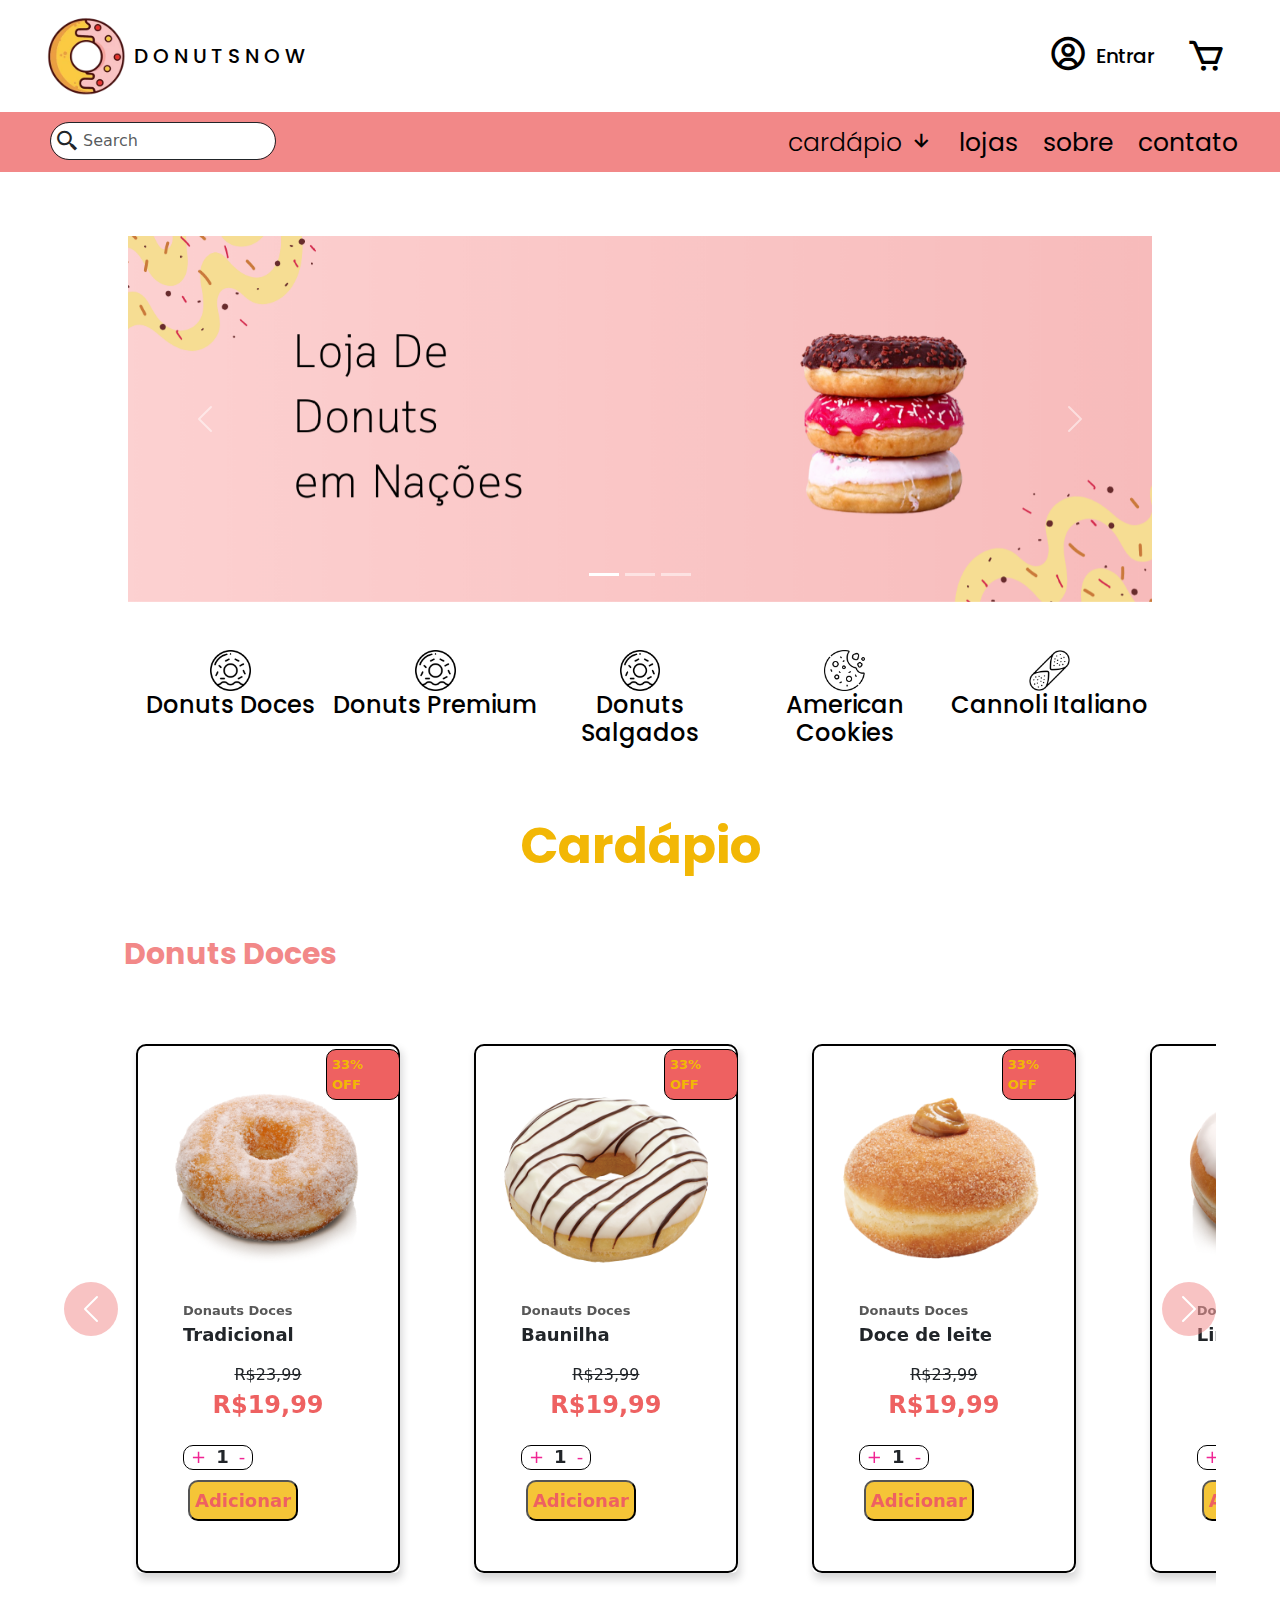
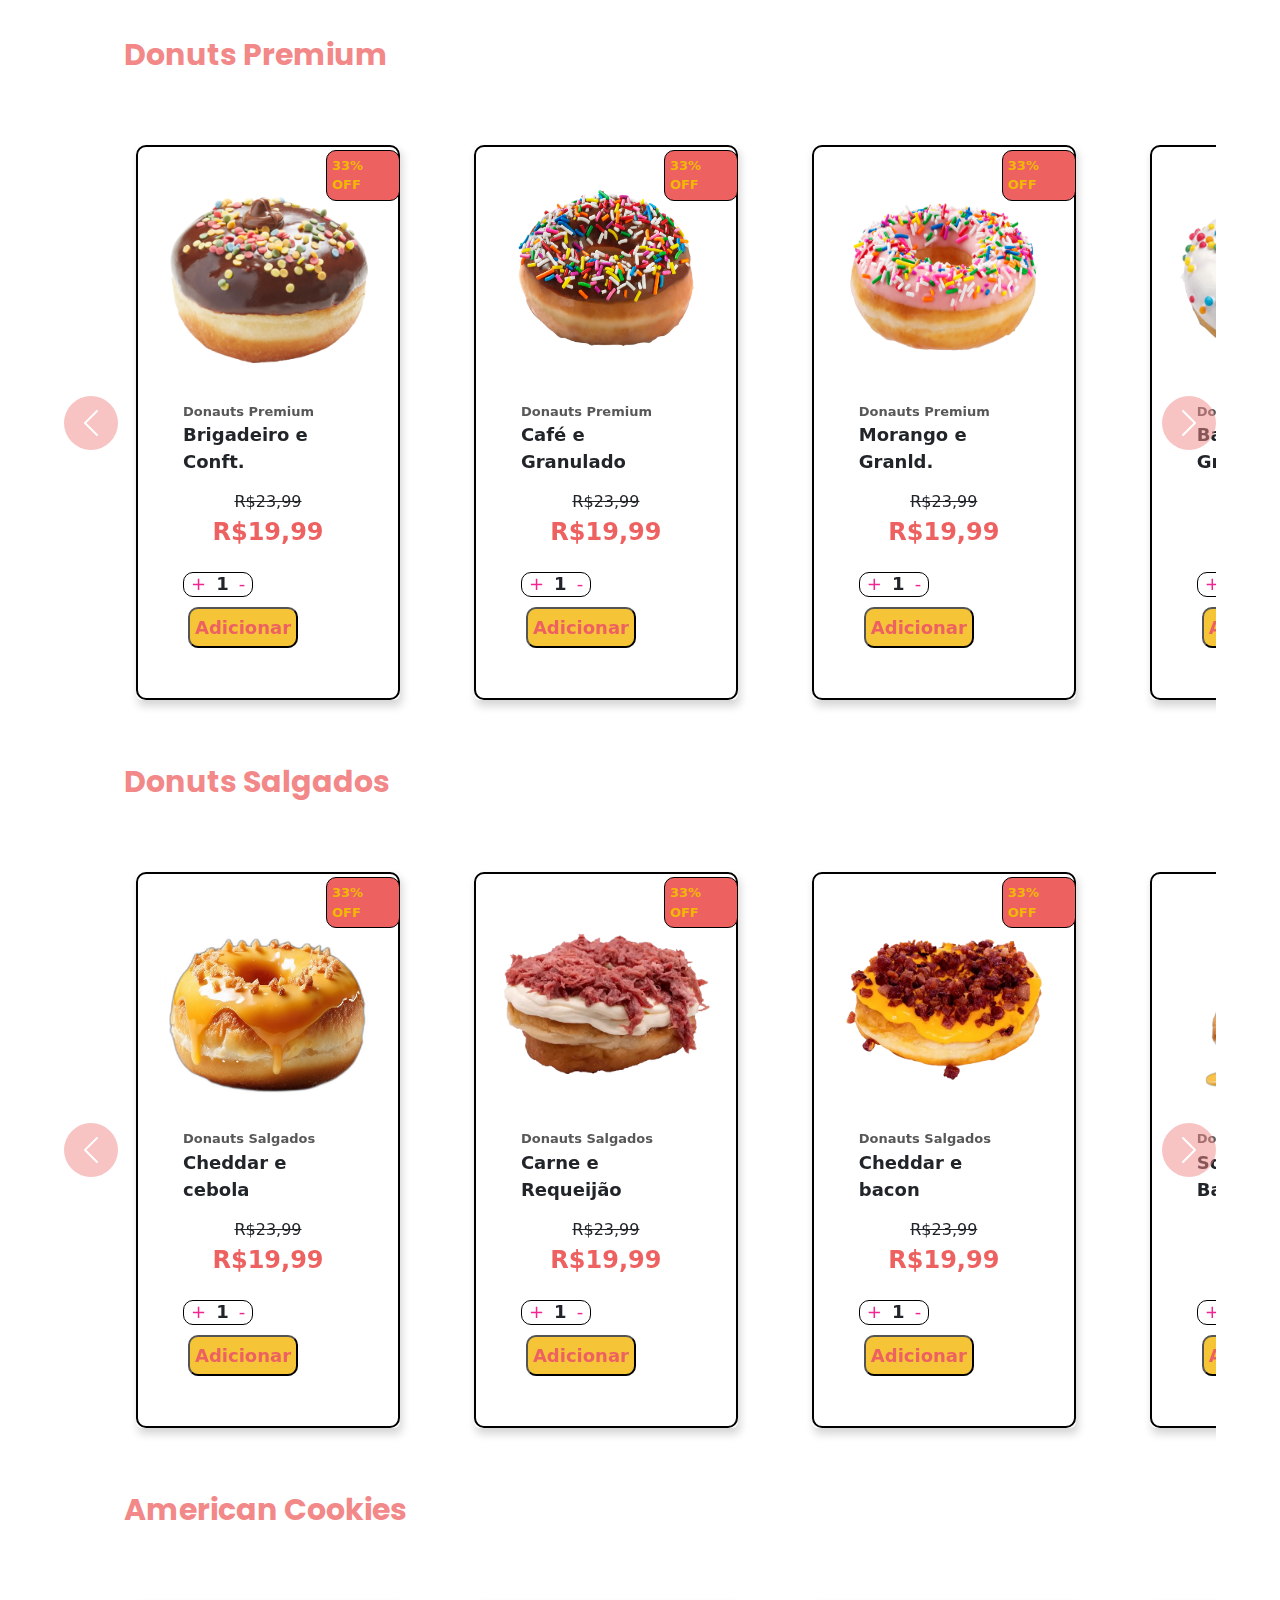
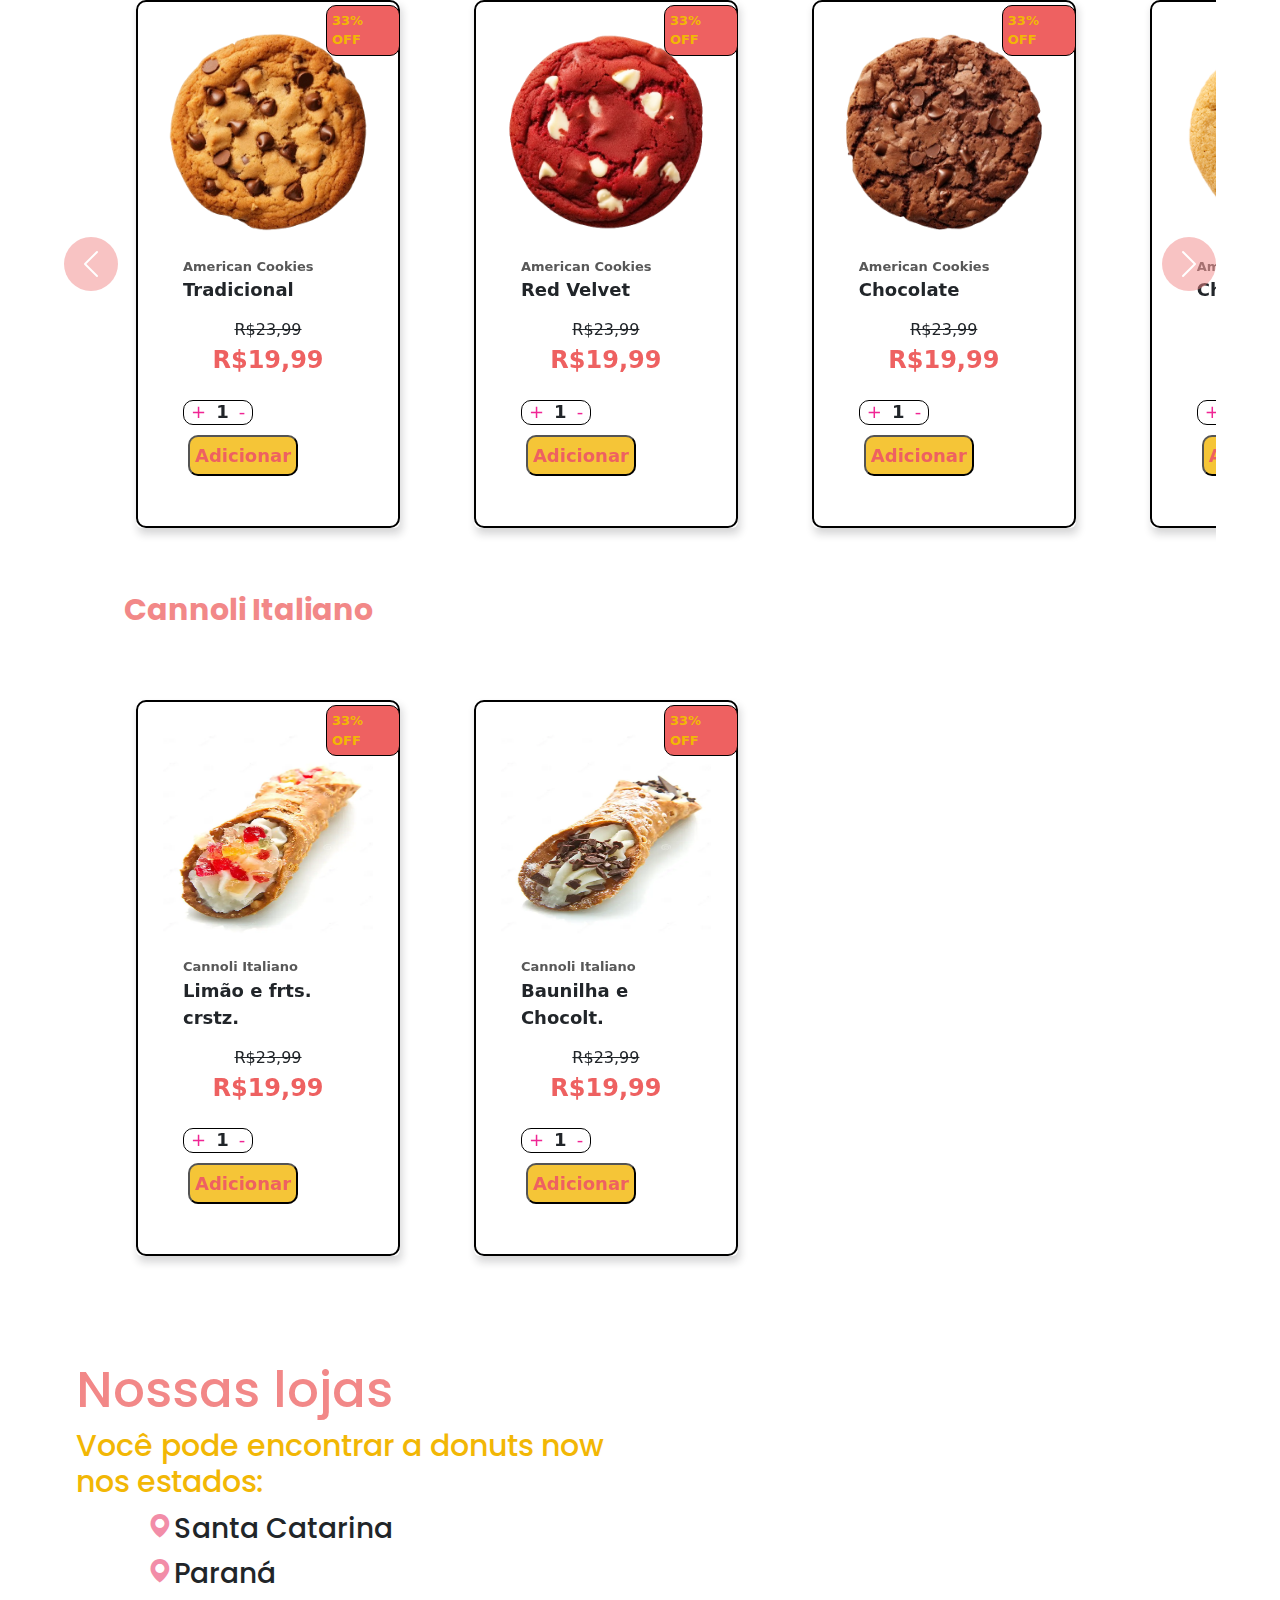
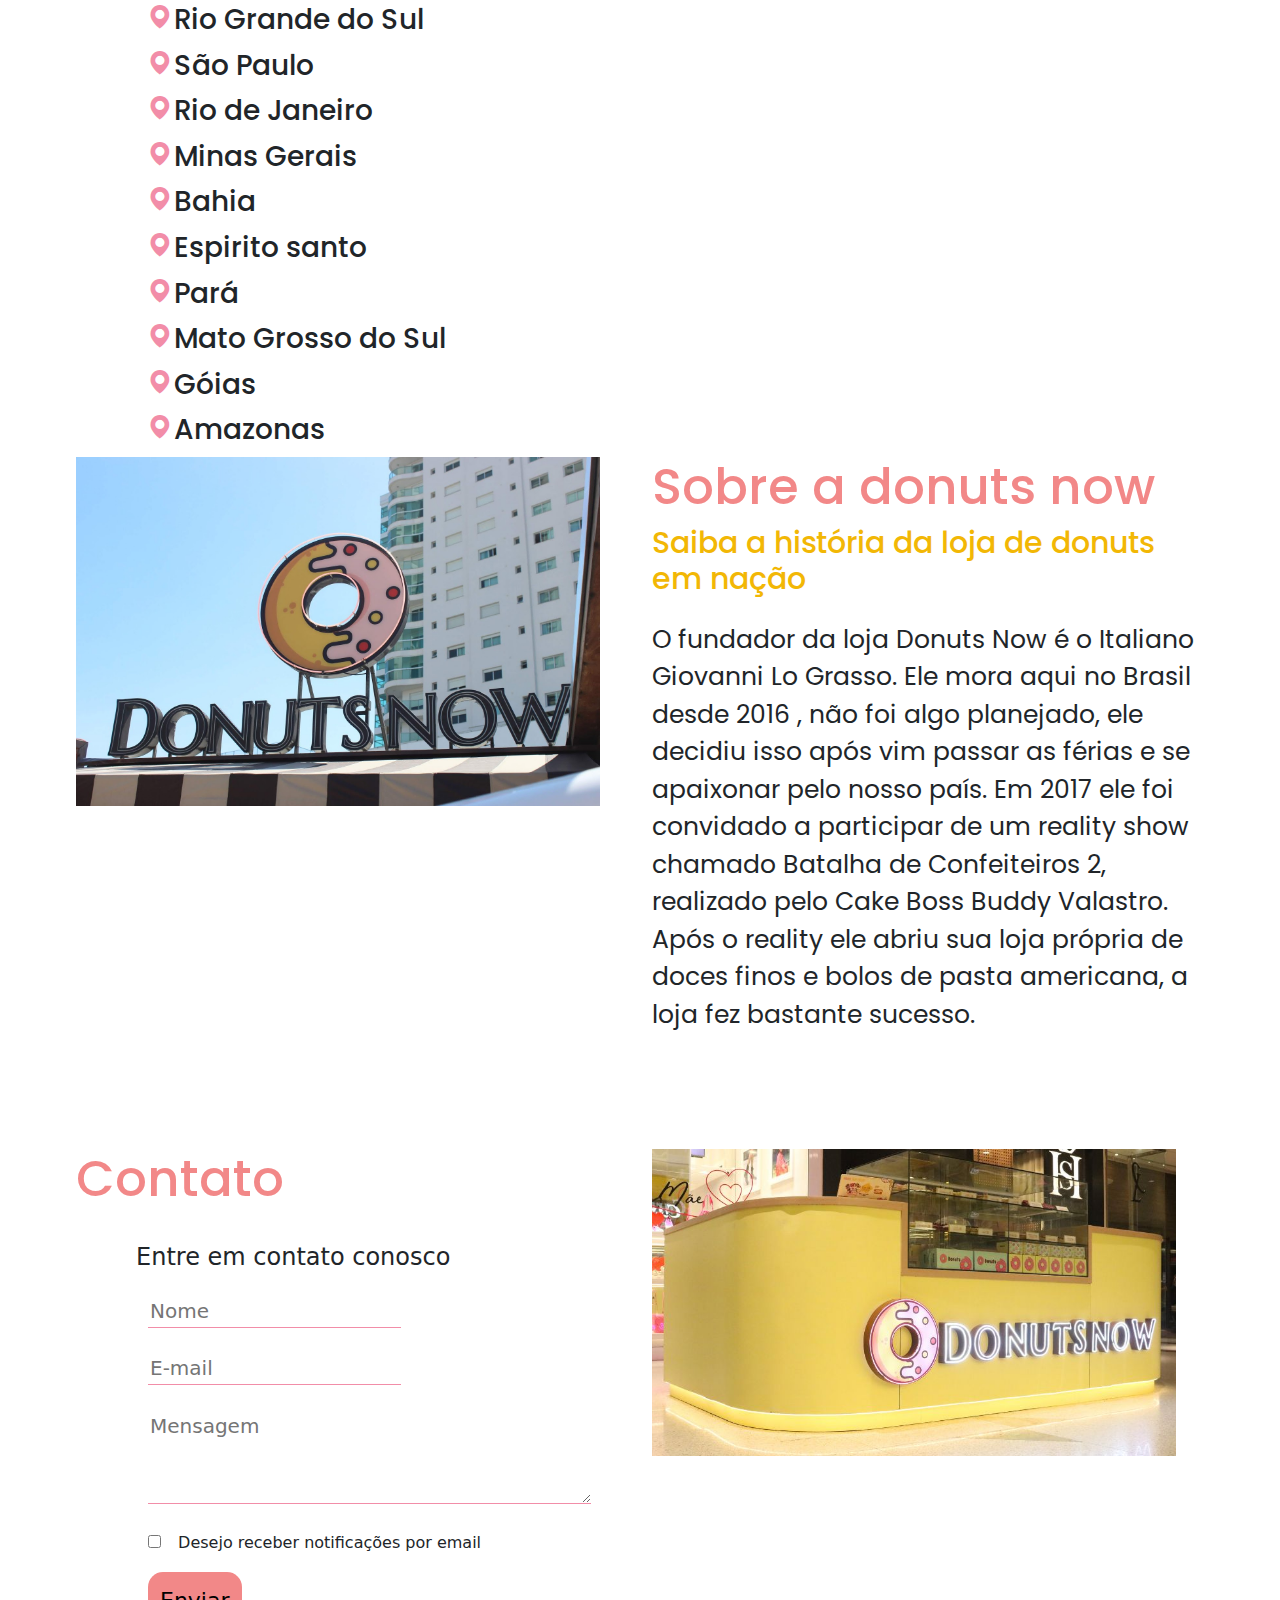
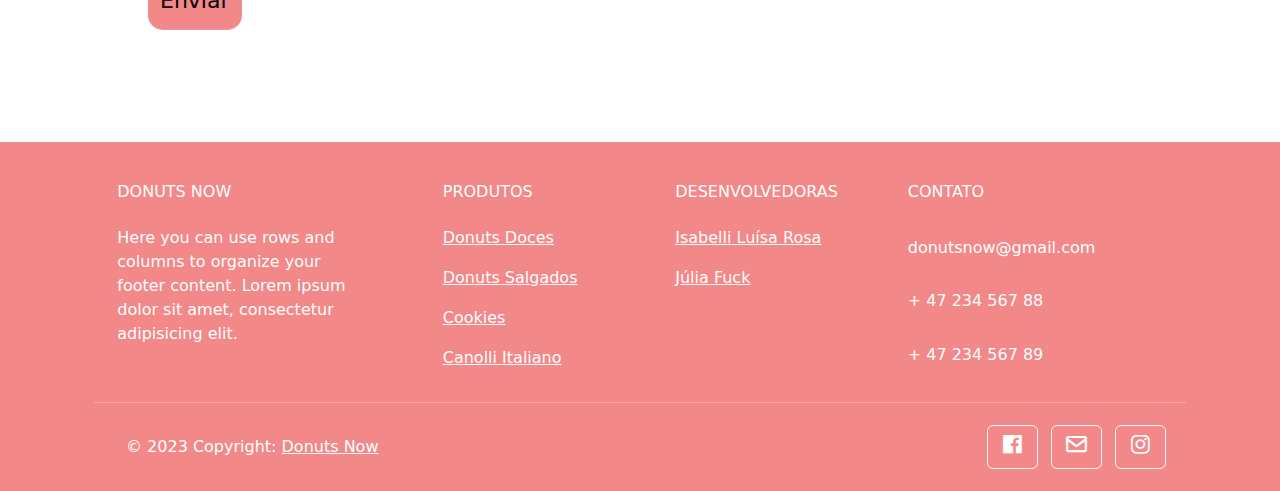
<file: index.html>
<!DOCTYPE html>
<html lang="pt-br">

<head>
  <meta charset="UTF-8">
  <meta name="viewport" content="width=device-width, initial-scale=1.0">
  <title>Donuts now</title>

  <!-- Latest compiled and minified CSS -->
  <link href="https://cdn.jsdelivr.net/npm/bootstrap@5.3.2/dist/css/bootstrap.min.css" rel="stylesheet">
  <link href="https://cdn.jsdelivr.net/npm/bootstrap@5.0.2/dist/css/bootstrap.min.css" rel="stylesheet"
    integrity="sha384-EVSTQN3/azprG1Anm3QDgpJLIm9Nao0Yz1ztcQTwFspd3yD65VohhpuuCOmLASjC" crossorigin="anonymous">

  <!-- Box Icons-->
  <link rel="stylesheet" href="https://unpkg.com/boxicons@latest/css/boxicons.min.css">

  <link rel="shortcut icon" href="imagens/logo.webp" type="image/x-icon">

  <link rel="stylesheet" href="style/style.css">

</head>

<body>
  <header>
    <section class="topoSite">
      <div class="logo p-3">
        <a href="index.html"><img src="imagens/logo.webp" alt="Logo do site que é um donut"></a>
        <h1 class="p-2"> <a href="index.html">D O N U T S N O W</a></h1>
      </div>
      <div>
        <div class="contato"> <a href="#"><i class='bx bx-user-circle'></i></a>
          <h3 class="fs-5 m-2"> <a href="#">Entrar</a></h3>
          <a href="#"><i class='bx bx-cart m-4'></i></a>
        </div>
      </div>
    </section>
    <!-- Começo da navegação-->
    <nav>
      <div class="buscar">
        <form class="d-flex">
          <i class='bx bx-search-alt-2 search-item'></i> <input class="form-control me-2" type="search"
            placeholder="Search" aria-label="Search">
        </form>
      </div>
      <div>
        <ul class="menu">
          <li onclick="openSubMenu()" id="listTopics"><span id="spanCardapio">cardápio <i
                class='bx bx-down-arrow-alt'></i></span>
            <ul id="ullistTopics">
              <li><a href="#donutsDoces">donuts doces</a></li>
              <li><a href="#donutsPremium">donuts premium</a></li>
              <li><a href="#donutSalgado">donuts salgados</a></li>
              <li><a href="#americanCookies">american cookies</a></li>
              <li><a href="#canolliItaliano">canolli italiano</a></li>
            </ul>
          </li>
          <li><a href="#lojas">lojas</a></li>
          <li><a href="#sobre">sobre</a></li>
          <li><a href="#contato">contato</a></li>
        </ul>
      </div>
      <i class='bx bx-menu' onclick="openMenu()" id="menuH"></i>
    </nav>
    <!-- Fim da navegação-->
  </header>
  <main>
    <!-- carrosel inicial começo-->
    <section id="contentCarousel">
      <div id="demo" class="carousel slide" data-bs-ride="carousel">

        <div class="carousel-indicators">
          <button type="button" data-bs-target="#demo" data-bs-slide-to="0" class="active"></button>
          <button type="button" data-bs-target="#demo" data-bs-slide-to="1"></button>
          <button type="button" data-bs-target="#demo" data-bs-slide-to="2"></button>
        </div>

        <div class="carousel-inner" data-casa="0">
          <div class="carousel-item active">
            <img src="imagens/propaganda3.png" alt="Los Angeles" class="d-block w-100">
          </div>
          <div class="carousel-item">
            <img src="imagens/propaganda2.png" alt="Chicago" class="d-block w-100">
          </div>
          <div class="carousel-item">
            <img src="imagens/propaganda1.png" alt="New York" class="d-block w-100">
          </div>
        </div>

        <button class="carousel-control-prev" type="button" data-bs-target="#demo" data-bs-slide="prev">
          <span class="carousel-control-prev-icon"></span>
        </button>
        <button class="carousel-control-next" type="button" data-bs-target="#demo" data-bs-slide="next">
          <span class="carousel-control-next-icon"></span>
        </button>
      </div>
      <!-- carrosel inicial fim-->
    </section>
    <!-- Outra forma de ir para o cardapio começo-->
    <section class="text-center mt-5 itens">
      <div class="linha">
        <div>
          <a href="#donutsDoces"><img src="imagens/donut.png" alt=""></a>
          <h3 class="d-block fs-4"><a href="#donutsDoces">Donuts Doces</a></h3>
        </div>
        <div>
          <a href="#donutsPremium"><img src="imagens/donut.png" alt=""></a>
          <h3 class="d-block fs-4"><a href="#donutsPremium">Donuts Premium</a></h3>
        </div>
        <div>
          <a href="#donutSalgado"><img src="imagens/donut.png" alt=""></a>
          <h3 class="d-block fs-4"><a href="#donutSalgado">Donuts Salgados</a></h3>
        </div>
        <div>
          <a href="#americanCookies"><img src="imagens/cookie.png" alt=""></a>
          <h3 class="d-block fs-4"><a href="#americanCookies">American Cookies</a></h3>
        </div>
        <div>
          <a href="#canolliItaliano"><img src="imagens/cannoli.png" alt=""></a>
          <h3 class="d-block fs-4"><a href="#canolliItaliano">Cannoli Italiano</a></h3>
        </div>
      </div>
    </section>
    <!-- Outra forma de ir para o cardapio fim-->

    <!--CARDAPIO -começo -->

    <section class="cardapio">
      <h1 class="titulo-cardapio">Cardápio</h1>
      <h2 class="categoria-cardapio" id="donutsDoces">Donuts Doces</h2>
      <div class="carouselExampleControls carousel">
        <div class="carousel-inner" data-casa="0">
          <div class="carousel-item active">
            <div class="card"> <span class="desconto">33% OFF</span>
              <div class="produto">
                <div class="imagem"> <img src="imagens/pngegg (1).png" > </div>
                <div class="informacoes-produtos">
                  <div class=titulo-do-produto>
                    <span class="categoria-produto">Donauts Doces</span>
                    <span>Tradicional</span>
                    <div class="precos">
                      <del class="preco-deletado">R$23,99</del>
                      <span class="preco">R$19,99</span>
                    </div>
                    <div class="adicionar-produto">
                      <div class="contador">
                        <button class="somar button adicionar">
                          +
                        </button>
                        <span class="valor adicionar">1</span>

                        <button class="subtrair button adicionar">
                          -
                        </button>
                      </div>
                      <button class="button-adicionar">
                        <span class="adicionar">Adicionar</span>
                      </button>
                    </div>
                  </div>
                </div>
              </div>
            </div>
          </div>
          <div class="carousel-item">
            <div class="card"> <span class="desconto">33% OFF</span>
              <div class="produto">
                <div class="imagem"> <img src="imagens/pngegg (2).png" > </div>
                <div class="informacoes-produtos">
                  <div class=titulo-do-produto>
                    <span class="categoria-produto">Donauts Doces</span>
                    <span>Baunilha</span>
                    <div class="precos">
                      <del class="preco-deletado">R$23,99</del>
                      <span class="preco">R$19,99</span>
                    </div>
                    <div class="adicionar-produto">
                      <div class="contador">
                        <button class="somar button adicionar">
                          +
                        </button>
                        <span class="valor adicionar">1</span>

                        <button class="subtrair button adicionar">
                          -
                        </button>
                      </div>
                      <button class="button-adicionar">
                        <span class="adicionar">Adicionar</span>
                      </button>
                    </div>
                  </div>
                </div>
              </div>
            </div>
          </div>
          <div class="carousel-item">
            <div class="card"> <span class="desconto">33% OFF</span>
              <div class="produto">
                <div class="imagem"> <img src="imagens/pngegg 11.png" > </div>
                <div class="informacoes-produtos">
                  <div class=titulo-do-produto>
                    <span class="categoria-produto">Donauts Doces</span>
                    <span>Doce de leite</span>
                    <div class="precos">
                      <del class="preco-deletado">R$23,99</del>
                      <span class="preco">R$19,99</span>
                    </div>
                    <div class="adicionar-produto">
                      <div class="contador">
                        <button class="somar button adicionar">
                          +
                        </button>
                        <span class="valor adicionar">1</span>

                        <button class="subtrair button adicionar">
                          -
                        </button>
                      </div>
                      <button class="button-adicionar">
                        <span class="adicionar">Adicionar</span>
                      </button>
                    </div>
                  </div>
                </div>
              </div>
            </div>
          </div>
          <div class="carousel-item">
            <div class="card"> <span class="desconto">33% OFF</span>
              <div class="produto">
                <div class="imagem"> <img src="imagens/pngegg 9.png" > </div>
                <div class="informacoes-produtos">
                  <div class=titulo-do-produto>
                    <span class="categoria-produto">Donauts Doces</span>
                    <span>Limão</span>
                    <div class="precos">
                      <del class="preco-deletado">R$23,99</del>
                      <span class="preco">R$19,99</span>
                    </div>
                    <div class="adicionar-produto">
                      <div class="contador">
                        <button class="somar button adicionar">
                          +
                        </button>
                        <span class="valor adicionar">1</span>

                        <button class="subtrair button adicionar">
                          -
                        </button>
                      </div>
                      <button class="button-adicionar">
                        <span class="adicionar">Adicionar</span>
                      </button>
                    </div>
                  </div>
                </div>
              </div>
            </div>
          </div>
          <div class="carousel-item">
            <div class="card"> <span class="desconto">33% OFF</span>
              <div class="produto">
                <div class="imagem"> <img src="imagens/pngegg.png" > </div>
                <div class="informacoes-produtos">
                  <div class=titulo-do-produto>
                    <span class="categoria-produto">Donauts Doces</span>
                    <span>Chocolate</span>
                    <div class="precos">
                      <del class="preco-deletado">R$23,99</del>
                      <span class="preco">R$19,99</span>
                    </div>
                    <div class="adicionar-produto">
                      <div class="contador">
                        <button class="somar button adicionar">
                          +
                        </button>
                        <span class="valor adicionar">1</span>

                        <button class="subtrair button adicionar">
                          -
                        </button>
                      </div>
                      <button class="button-adicionar">
                        <span class="adicionar">Adicionar</span>
                      </button>
                    </div>
                  </div>
                </div>
              </div>
            </div>
          </div>
        </div>
        <button class="carousel-control-prev" type="button" data-bs-target="#carouselExampleControls"
          data-bs-slide="prev">
          <span class="carousel-control-prev-icon" aria-hidden="true"></span>
          <span class="visually-hidden">Previous</span>
        </button>
        <button class="carousel-control-next" type="button" data-bs-target="#carouselExampleControls"
          data-bs-slide="next">
          <span class="carousel-control-next-icon" aria-hidden="true"></span>
          <span class="visually-hidden">Next</span>
        </button>
      </div>
      <h2 class="categoria-cardapio" id="donutsPremium">Donuts Premium</h2>
      <div class="carouselExampleControls carousel">
        <div class="carousel-inner" data-casa="0">
          <div class="carousel-item active">
            <div class="card"> <span class="desconto">33% OFF</span>
              <div class="produto">
                <div class="imagem"> <img src="imagens/pngegg 8.png" > </div>
                <div class="informacoes-produtos">
                  <div class=titulo-do-produto>
                    <span class="categoria-produto">Donauts Premium
                    </span>
                    <span>Brigadeiro e Conft.</span>
                    <div class="precos">
                      <del class="preco-deletado">R$23,99</del>
                      <span class="preco">R$19,99</span>
                    </div>
                    <div class="adicionar-produto">
                      <div class="contador">
                        <button class="somar button adicionar">
                          +
                        </button>
                        <span class="valor adicionar">1</span>

                        <button class="subtrair button adicionar">
                          -
                        </button>
                      </div>
                      <button class="button-adicionar">
                        <span class="adicionar">Adicionar</span>
                      </button>
                    </div>
                  </div>
                </div>
              </div>
            </div>
          </div>
          <div class="carousel-item">
            <div class="card"> <span class="desconto">33% OFF</span>
              <div class="produto">
                <div class="imagem"> <img src="imagens/pngegg (3).png"  height="200px"> </div>
                <div class="informacoes-produtos">
                  <div class=titulo-do-produto>
                    <span class="categoria-produto"> Donauts Premium</span>
                    <span>Café e Granulado</span>
                    <div class="precos">
                      <del class="preco-deletado">R$23,99</del>
                      <span class="preco">R$19,99</span>
                    </div>
                    <div class="adicionar-produto">
                      <div class="contador">
                        <button class="somar button adicionar">
                          +
                        </button>
                        <span class="valor adicionar">1</span>

                        <button class="subtrair button adicionar">
                          -
                        </button>
                      </div>
                      <button class="button-adicionar">
                        <span class="adicionar">Adicionar</span>
                      </button>
                    </div>
                  </div>
                </div>
              </div>
            </div>
          </div>
          <div class="carousel-item">
            <div class="card"> <span class="desconto">33% OFF</span>
              <div class="produto">
                <div class="imagem"> <img src="imagens/pngegg (4).png" > </div>
                <div class="informacoes-produtos">
                  <div class=titulo-do-produto>
                    <span class="categoria-produto">Donauts Premium</span>
                    <span>Morango e Granld.</span>
                    <div class="precos">
                      <del class="preco-deletado">R$23,99</del>
                      <span class="preco">R$19,99</span>
                    </div>
                    <div class="adicionar-produto">
                      <div class="contador">
                        <button class="somar button adicionar">
                          +
                        </button>
                        <span class="valor adicionar">1</span>

                        <button class="subtrair button adicionar">
                          -
                        </button>
                      </div>
                      <button class="button-adicionar">
                        <span class="adicionar">Adicionar</span>
                      </button>
                    </div>
                  </div>
                </div>
              </div>
            </div>
          </div>
          <div class="carousel-item">
            <div class="card"> <span class="desconto">33% OFF</span>
              <div class="produto">
                <div class="imagem"> <img src="imagens/pngegg 6.png" > </div>
                <div class="informacoes-produtos">
                  <div class=titulo-do-produto>
                    <span class="categoria-produto">Donauts Premium</span>
                    <span>Baunilha e Granld.</span>
                    <div class="precos">
                      <del class="preco-deletado">R$23,99</del>
                      <span class="preco">R$19,99</span>
                    </div>
                    <div class="adicionar-produto">
                      <div class="contador">
                        <button class="somar button adicionar">
                          +
                        </button>
                        <span class="valor adicionar">1</span>

                        <button class="subtrair button adicionar">
                          -
                        </button>
                      </div>
                      <button class="button-adicionar">
                        <span class="adicionar">Adicionar</span>
                      </button>
                    </div>
                  </div>
                </div>
              </div>
            </div>
          </div>
        </div>
        <button class="carousel-control-prev" type="button" data-bs-target="#carouselExampleControls"
          data-bs-slide="prev">
          <span class="carousel-control-prev-icon" aria-hidden="true"></span>
          <span class="visually-hidden">Previous</span>
        </button>
        <button class="carousel-control-next" type="button" data-bs-target="#carouselExampleControls"
          data-bs-slide="next">
          <span class="carousel-control-next-icon" aria-hidden="true"></span>
          <span class="visually-hidden">Next</span>
        </button>
      </div>

      <h2 class="categoria-cardapio" id="donutSalgado">Donuts Salgados</h2>
      <div class="carouselExampleControls carousel">
        <div class="carousel-inner" data-casa="0">
          <div class="carousel-item active">
            <div class="card"> <span class="desconto">33% OFF</span>
              <div class="produto">
                <div class="imagem"> <img src="imagens/cheddar-donut.png" > </div>
                <div class="informacoes-produtos">
                  <div class=titulo-do-produto>
                    <span class="categoria-produto">Donauts Salgados</span>
                    <span>Cheddar e cebola</span>
                    <div class="precos">
                      <del class="preco-deletado">R$23,99</del>
                      <span class="preco">R$19,99</span>
                    </div>
                    <div class="adicionar-produto">
                      <div class="contador">
                        <button class="somar button adicionar">
                          +
                        </button>
                        <span class="valor adicionar">1</span>

                        <button class="subtrair button adicionar">
                          -
                        </button>
                      </div>
                      <button class="button-adicionar">
                        <span class="adicionar">Adicionar</span>
                      </button>
                    </div>
                  </div>
                </div>
              </div>
            </div>
          </div>
          <div class="carousel-item">
            <div class="card"> <span class="desconto">33% OFF</span>
              <div class="produto">
                <div class="imagem"> <img src="imagens/o-traciodicionalissimo_donut_carne-seca-com-catupiry_01.png.webp"
                    > </div>
                <div class="informacoes-produtos">
                  <div class=titulo-do-produto>
                    <span class="categoria-produto">Donauts Salgados</span>
                    <span>Carne e Requeijão</span>
                    <div class="precos">
                      <del class="preco-deletado">R$23,99</del>
                      <span class="preco">R$19,99</span>
                    </div>
                    <div class="adicionar-produto">
                      <div class="contador">
                        <button class="somar button adicionar">
                          +
                        </button>
                        <span class="valor adicionar">1</span>

                        <button class="subtrair button adicionar">
                          -
                        </button>
                      </div>
                      <button class="button-adicionar">
                        <span class="adicionar">Adicionar</span>
                      </button>
                    </div>
                  </div>
                </div>
              </div>
            </div>
          </div>
          <div class="carousel-item">
            <div class="card"> <span class="desconto">33% OFF</span>
              <div class="produto">
                <div class="imagem"> <img src="imagens/o-tradicionalissimo_donut_cheddar-com-bacon_04.png.webp"
                    > </div>
                <div class="informacoes-produtos">
                  <div class=titulo-do-produto>
                    <span class="categoria-produto">Donauts Salgados</span>
                    <span>Cheddar e bacon</span>
                    <div class="precos">
                      <del class="preco-deletado">R$23,99</del>
                      <span class="preco">R$19,99</span>
                    </div>
                    <div class="adicionar-produto">
                      <div class="contador">
                        <button class="somar button adicionar">
                          +
                        </button>
                        <span class="valor adicionar">1</span>

                        <button class="subtrair button adicionar">
                          -
                        </button>
                      </div>
                      <button class="button-adicionar">
                        <span class="adicionar">Adicionar</span>
                      </button>
                    </div>
                  </div>
                </div>
              </div>
            </div>
          </div>
          <div class="carousel-item">
            <div class="card"> <span class="desconto">33% OFF</span>
              <div class="produto">
                <div class="imagem"> <img src="imagens/esse é bom.png"  height="200px"> </div>
                <div class="informacoes-produtos">
                  <div class=titulo-do-produto>
                    <span class="categoria-produto">Donauts Salgados</span>
                    <span>Sdch. Chdr. e Bacon</span>
                    <div class="precos">
                      <del class="preco-deletado">R$23,99</del>
                      <span class="preco">R$19,99</span>
                    </div>
                    <div class="adicionar-produto">
                      <div class="contador">
                        <button class="somar button adicionar">
                          +
                        </button>
                        <span class="valor adicionar">1</span>

                        <button class="subtrair button adicionar">
                          -
                        </button>
                      </div>
                      <button class="button-adicionar">
                        <span class="adicionar">Adicionar</span>
                      </button>
                    </div>
                  </div>
                </div>
              </div>
            </div>
          </div>
        </div>
        <button class="carousel-control-prev" type="button" data-bs-target="#carouselExampleControls"
          data-bs-slide="prev">
          <span class="carousel-control-prev-icon" aria-hidden="true"></span>
          <span class="visually-hidden">Previous</span>
        </button>
        <button class="carousel-control-next" type="button" data-bs-target="#carouselExampleControls"
          data-bs-slide="next">
          <span class="carousel-control-next-icon" aria-hidden="true"></span>
          <span class="visually-hidden">Next</span>
        </button>
      </div>
      <h2 class="categoria-cardapio" id="americanCookies">American Cookies</h2>
      <div class="carouselExampleControls carousel">
        <div class="carousel-inner" data-casa="0">
          <div class="carousel-item active">
            <div class="card"> <span class="desconto">33% OFF</span>
              <div class="produto">
                <div class="imagem"> <img
                    src="imagens/[base64].png"
                    > </div>
                <div class="informacoes-produtos">
                  <div class=titulo-do-produto>
                    <span class="categoria-produto">American Cookies</span>
                    <span>Tradicional</span>
                    <div class="precos">
                      <del class="preco-deletado">R$23,99</del>
                      <span class="preco">R$19,99</span>
                    </div>
                    <div class="adicionar-produto">
                      <div class="contador">
                        <button class="somar button adicionar">
                          +
                        </button>
                        <span class="valor adicionar">1</span>

                        <button class="subtrair button adicionar">
                          -
                        </button>
                      </div>
                      <button class="button-adicionar">
                        <span class="adicionar">Adicionar</span>
                      </button>
                    </div>
                  </div>
                </div>
              </div>
            </div>
          </div>
          <div class="carousel-item">
            <div class="card"> <span class="desconto">33% OFF</span>
              <div class="produto">
                <div class="imagem"> <img
                    src="imagens/[base64].png"
                     height="200px"> </div>
                <div class="informacoes-produtos">
                  <div class=titulo-do-produto>
                    <span class="categoria-produto">American Cookies</span>
                    <span>Red Velvet</span>
                    <div class="precos">
                      <del class="preco-deletado">R$23,99</del>
                      <span class="preco">R$19,99</span>
                    </div>
                    <div class="adicionar-produto">
                      <div class="contador">
                        <button class="somar button adicionar">
                          +
                        </button>
                        <span class="valor adicionar">1</span>

                        <button class="subtrair button adicionar">
                          -
                        </button>
                      </div>
                      <button class="button-adicionar">
                        <span class="adicionar">Adicionar</span>
                      </button>
                    </div>
                  </div>
                </div>
              </div>
            </div>
          </div>
          <div class="carousel-item">
            <div class="card"> <span class="desconto">33% OFF</span>
              <div class="produto">
                <div class="imagem"> <img
                    src="imagens/cHJpdmF0ZS9sci9pbWFnZXMvd2Vic2l0ZS8yMDIzLTExL3Jhd3BpeGVsb2ZmaWNlMTlfZGFya19jaG9jb2xhdGVfc29mdF9jb29r-removebg-preview.png"
                    > </div>
                <div class="informacoes-produtos">
                  <div class=titulo-do-produto>
                    <span class="categoria-produto">American Cookies</span>
                    <span>Chocolate</span>
                    <div class="precos">
                      <del class="preco-deletado">R$23,99</del>
                      <span class="preco">R$19,99</span>
                    </div>
                    <div class="adicionar-produto">
                      <div class="contador">
                        <button class="somar button adicionar">
                          +
                        </button>
                        <span class="valor adicionar">1</span>

                        <button class="subtrair button adicionar">
                          -
                        </button>
                      </div>
                      <button class="button-adicionar">
                        <span class="adicionar">Adicionar</span>
                      </button>
                    </div>
                  </div>
                </div>
              </div>
            </div>
          </div>
          <div class="carousel-item">
            <div class="card"> <span class="desconto">33% OFF</span>
              <div class="produto">
                <div class="imagem"> <img
                    src="imagens/kisspng-chocolate-chip-cookie-white-chocolate-peanut-butte-butter-5abbb55ac82093.7138731615222510988197.png"
                    > </div>
                <div class="informacoes-produtos">
                  <div class=titulo-do-produto>
                    <span class="categoria-produto">American Cookies</span>
                    <span>Choclt. Branco</span>
                    <div class="precos">
                      <del class="preco-deletado">R$23,99</del>
                      <span class="preco">R$19,99</span>
                    </div>
                    <div class="adicionar-produto">
                      <div class="contador">
                        <button class="somar button adicionar">
                          +
                        </button>
                        <span class="valor adicionar">1</span>

                        <button class="subtrair button adicionar">
                          -
                        </button>
                      </div>
                      <button class="button-adicionar">
                        <span class="adicionar">Adicionar</span>
                      </button>
                    </div>
                  </div>
                </div>
              </div>
            </div>
          </div>
        </div>
        <button class="carousel-control-prev" type="button" data-bs-target="#carouselExampleControls"
          data-bs-slide="prev">
          <span class="carousel-control-prev-icon" aria-hidden="true"></span>
          <span class="visually-hidden">Previous</span>
        </button>
        <button class="carousel-control-next" type="button" data-bs-target="#carouselExampleControls"
          data-bs-slide="next">
          <span class="carousel-control-next-icon" aria-hidden="true"></span>
          <span class="visually-hidden">Next</span>
        </button>
      </div>
      <h2 class="categoria-cardapio" id="canolliItaliano">Cannoli Italiano</h2>
      <div class="carouselExampleControls carousel">
        <div class="carousel-inner" data-casa="0">
          <div class="carousel-item active">
            <div class="card"> <span class="desconto">33% OFF</span>
              <div class="produto">
                <div class="imagem"> <img src="imagens/cannoli-siciliano-26416197.webp" > </div>
                <div class="informacoes-produtos">
                  <div class=titulo-do-produto>
                    <span class="categoria-produto">Cannoli Italiano</span>
                    <span>Limão e frts. crstz.</span>
                    <div class="precos">
                      <del class="preco-deletado">R$23,99</del>
                      <span class="preco">R$19,99</span>
                    </div>
                    <div class="adicionar-produto">
                      <div class="contador">
                        <button class="somar button adicionar">
                          +
                        </button>
                        <span class="valor adicionar">1</span>

                        <button class="subtrair button adicionar">
                          -
                        </button>
                      </div>
                      <button class="button-adicionar">
                        <span class="adicionar">Adicionar</span>
                      </button>
                    </div>
                  </div>
                </div>
              </div>
            </div>
          </div>
          <div class="carousel-item">
            <div class="card"> <span class="desconto">33% OFF</span>
              <div class="produto">
                <div class="imagem"> <img src="imagens/cannoli-siciliano-com-chocolate-26416195.webp" >
                </div>
                <div class="informacoes-produtos">
                  <div class=titulo-do-produto>
                    <span class="categoria-produto">Cannoli Italiano</span>
                    <span>Baunilha e Chocolt.</span>
                    <div class="precos">
                      <del class="preco-deletado">R$23,99</del>
                      <span class="preco">R$19,99</span>
                    </div>
                    <div class="adicionar-produto">
                      <div class="contador">
                        <button class="somar button adicionar">
                          +
                        </button>
                        <span class="valor adicionar">1</span>

                        <button class="subtrair button adicionar">
                          -
                        </button>
                      </div>
                      <button class="button-adicionar">
                        <span class="adicionar">Adicionar</span>
                      </button>
                    </div>
                  </div>
                </div>
              </div>
            </div>
          </div>
        </div>
        <button class="carousel-control-prev cannoli-button" type="button" data-bs-target="#carouselExampleControls"
          data-bs-slide="prev">
          <span class="carousel-control-prev-icon" aria-hidden="true"></span>
          <span class="visually-hidden">Previous</span>
        </button>
        <button class="carousel-control-next cannoli-button" type="button" data-bs-target="#carouselExampleControls"
          data-bs-slide="next">
          <span class="carousel-control-next-icon " aria-hidden="true"></span>
          <span class="visually-hidden">Next</span>
        </button>
      </div>
    </section>
    <!--CARDAPIO - fim -->
    <!-- SECTION LOJAS -começo -->
    <section class="row" id="lojas">
      <div class="col-sm-12 col-md-12 col-lg-6">
        <h1>Nossas lojas</h1>
        <h2>Você pode encontrar a donuts now nos estados:</h2>
        <h3> <i class='bx bxs-map'></i>Santa Catarina</h3>
        <h3> <i class='bx bxs-map'></i>Paraná</h3>
        <h3> <i class='bx bxs-map'></i>Rio Grande do Sul</h3>
        <h3> <i class='bx bxs-map'></i>São Paulo</h3>
        <h3> <i class='bx bxs-map'></i>Rio de Janeiro</h3>
        <h3> <i class='bx bxs-map'></i>Minas Gerais</h3>
        <h3> <i class='bx bxs-map'></i>Bahia</h3>
        <h3> <i class='bx bxs-map'></i>Espirito santo</h3>
        <h3> <i class='bx bxs-map'></i>Pará</h3>
        <h3> <i class='bx bxs-map'></i>Mato Grosso do Sul</h3>
        <h3> <i class='bx bxs-map'></i>Góias</h3>
        <h3> <i class='bx bxs-map'></i>Amazonas</h3>
      </div>
      <div class="col-sm-12 col-md-12 col-lg-6 map-responsive">
        <iframe src="https://www.google.com/maps/d/embed?mid=19lBaWjzkGp0Tfx-48RdSnjbYJA_O7dI&hl=pt-BR&ehbc=2E312F"
          width="640" height="480"></iframe>
      </div>
    </section>
    <!-- SECTION LOJAS - fim -->
    <!-- SECTION SOBRE -começo -->
    <section class="row" id="sobre">
      <div class="col-sm-12 col-md-12 col-lg-6"><img src="imagens/donuts-now4.jpg"
          alt="Imagem de uma das lojas donuts now"></div>
      <div class="col-sm-12 col-md-12 col-lg-6 ">
        <h1>Sobre a donuts now</h1>
        <h2>Saiba a história da loja de donuts em nação</h2>
        <p class="mt-4">O fundador da loja Donuts Now é o Italiano Giovanni Lo Grasso. Ele mora aqui no Brasil desde 2016 , não foi algo planejado, ele decidiu isso após vim passar as férias e se apaixonar pelo nosso país. Em 2017 ele foi convidado a participar de um reality show chamado Batalha de Confeiteiros 2, realizado pelo Cake Boss Buddy Valastro. Após o reality ele abriu sua loja própria de doces finos e bolos de pasta americana, a loja fez bastante sucesso. </p>
      </div>
    </section>
    <!-- SECTION SOBRE - fim-->
    <!-- SECTION CONTATO -começo -->
    <section class="row" id="contato">
      <div class="col-sm-12 col-md-12 col-lg-6">
        <h1>Contato</h1>
        <!-- <h2></h2> -->
        <form method="get" action="#">
          <fieldset>
          <legend>Entre em contato conosco</legend>
          <div>
            <input type="text" name="nome" placeholder="Nome">
          </div>
          <div>
            <input type="email" name="email" placeholder="E-mail">
          </div>
          <div>
            <textarea id="msg" name="msg" rows="3" placeholder="Mensagem"></textarea>
          </div>
          <div><label><input type="checkbox" name="notificacao"> Desejo receber notificações por email</label></div>
          <div>
            <input type="submit" value="Enviar" id="enviar">
          </div>
        </fieldset>
        </form>
      </div>
      <div class="col-sm-12 col-md-6 ">
        <img src="imagens/lojaContato.jpg" alt="">
      </div>
    </section>
    <!-- SECTION CONTATO - fim -->
    <!-- FOOTER - COMEÇO -->
    <footer class="text-center text-lg-start text-white">
      <div class="container p-4 pb-0">
        <section>

          <div class="row">

            <div class="col-md-3 col-lg-3 col-xl-3 mx-auto mt-3">
              <h6 class="text-uppercase mb-4 font-weight-bold">
                Donuts Now
              </h6>
              <p>
                Here you can use rows and columns to organize your footer
                content. Lorem ipsum dolor sit amet, consectetur adipisicing
                elit.
              </p>
            </div>


            <hr class="w-100 clearfix d-md-none" />


            <div class="col-md-2 col-lg-2 col-xl-2 mx-auto mt-3">
              <h6 class="text-uppercase mb-4 font-weight-bold">Produtos</h6>
              <p>
                <a class="text-white">Donuts Doces</a>
              </p>
              <p>
                <a class="text-white">Donuts Salgados</a>
              </p>
              <p>
                <a class="text-white">Cookies</a>
              </p>
              <p>
                <a class="text-white">Canolli Italiano</a>
              </p>
            </div>


            <hr class="w-100 clearfix d-md-none" />


            <div class="col-md-3 col-lg-2 col-xl-2 mx-auto mt-3">
              <h6 class="text-uppercase mb-4 font-weight-bold">
                Desenvolvedoras
              </h6>
              <p>
                <a class="text-white">Isabelli Luísa Rosa</a>
              </p>
              <p>
                <a class="text-white">Júlia Fuck</a>
              </p>
            </div>


            <hr class="w-100 clearfix d-md-none" />


            <div class="col-md-4 col-lg-3 col-xl-3 mx-auto mt-3">
              <h6 class="text-uppercase mb-4 font-weight-bold">Contato</h6>
              <p><i class="fas fa-envelope mr-3"></i> donutsnow@gmail.com</p>
              <p><i class="fas fa-phone mr-3"></i> + 47 234 567 88</p>
              <p><i class="fas fa-print mr-3"></i> + 47 234 567 89</p>
            </div>

          </div>

        </section>


        <hr class="my-3">


        <section class="p-3 pt-0">
          <div class="row d-flex align-items-center">

            <div class="col-md-7 col-lg-8 text-center text-md-start">

              <div class="p-3">
                © 2023 Copyright:
                <a class="text-white" href="https://mdbootstrap.com/">Donuts Now</a>
              </div>
            </div>

            <div class="col-md-5 col-lg-4 ml-lg-0 text-center text-md-end">
              <a class="btn btn-outline-light btn-floating m-1 text-white" role="button"><i
                  class='bx bxl-facebook-square'></i></a>

              <a class="btn btn-outline-light btn-floating m-1 text-white" role="button"><i
                  class='bx bx-envelope'></i></a>

              <a class="btn btn-outline-light btn-floating m-1 text-white" role="button"><i
                  class='bx bxl-instagram'></i>
              </a>
            </div>
          </div>
        </section>
      </div>
    </footer>
    <!-- FOOTER - FIM -->
  </main>
  <script src="https://code.jquery.com/jquery-3.7.1.min.js"
    integrity="sha256-/JqT3SQfawRcv/BIHPThkBvs0OEvtFFmqPF/lYI/Cxo=" crossorigin="anonymous"></script>
  <script src="https://cdn.jsdelivr.net/npm/bootstrap@5.0.2/dist/js/bootstrap.bundle.min.js"
    integrity="sha384-MrcW6ZMFYlzcLA8Nl+NtUVF0sA7MsXsP1UyJoMp4YLEuNSfAP+JcXn/tWtIaxVXM"
    crossorigin="anonymous"></script>
  <script src="script/script.js"></script>
</body>

</html>
</file>
<file: style/style.css>
@import url('https://fonts.googleapis.com/css2?family=PT+Serif:wght@400;700&family=Poppins:wght@300&display=swap');

/* Formatação geral */

:root {
    --cor-principal: #F28888;
    --cor-auxiliar: #F2B705;
    --cor-detalhes: #F28DA8;
    --cor-geral: white;
    --cor-texto: black;
    --font: 'Poppins', sans-serif;
}

h3 a,
h1 a,
h2 a {
    color: var(--cor-texto);
    text-decoration: none;
}

.bx-user-circle,
.bx-cart {
    font-size: 40px;
    color: var(--cor-texto);
}

/*header*/


/*topo*/

header i.bx-menu,
header i.bx-x {
    display: none;
}

.topoSite {
    height: auto;
    width: 100vw;
    display: flex;
    justify-content: space-between;
    padding: 0px 30px;

}

.topoSite h1 {
    font-size: 20px;
}

.topoSite img {
    width: 80px;
}

.topoSite h1,
h3 {
    display: inline;
    font-family: var(--font);
}

.topoSite h1 {
    margin-bottom: 0px;
}

.logo {
    display: flex;
    align-items: center;
}

.contato {
    display: flex;
    align-items: center;
    height: 100%;
    width: 100%;
}

/*topo fim*/

/*nav*/

#spanCardapio {
    font-size: 25px;
    font-weight: 300;
    color: var(--cor-texto);
}

header nav {
    background-color: var(--cor-principal);
    height: 60px;
    width: 100vw;
    display: flex;
    justify-content: space-between;
    padding: 0px 30px;
    position: sticky;
    top: 0;
    z-index: 10;
}

form {
    margin: 10px 0 10px 20px;
}

form .search-item {
    padding-top: 7px;
    margin-left: 5px;
    font-size: 25px;
    position: absolute;
}

form .form-control {
    text-indent: 20px;
    border-radius: 20px;
    border: 1px solid;
}

form .form-control:focus {
    border: 1px solid var(--cor-auxiliar);
}

.menu {
    list-style: none;
    align-items: center;
    display: flex;
    font-size: 25px;
    margin: 12px;
    font-family: var(--font);
}

.menu li {
    position: relative;
    margin-left: 25px;

}

.menu li a {
    color: black;
    text-decoration: none;
    display: block;
}


.menu li ul a:hover {
    color: #F2B705;
}

.menu li ul {
    position: absolute;
    background-color: var(--cor-principal);
    display: none;
}

.menu li:hover ul,
.menu li.over ul {
    display: block;
}

.menu li ul li {
    display: block;
    margin: 0;
    padding: 10px 10px 5px 0;
    width: 215px;
    font-size: 22px;
    background-color: var(--cor-principal);
}

.menu h2 {
    display: inline;
    font-size: var(--font);
    font-weight: 300;
    font-size: 25px;
    margin: 25px;
}

/*nav fim*/

/*header fim*/

/*main*/

#contentCarousel .carousel-inner div {
    width: 80vw;
}

#contentCarousel {
    width: 80%;
    margin: auto;
    margin-top: 5%;
    z-index: 1;
}

.linha div,
.itens .linha img {
    width: 20%;
}

.linha {
    display: flex;
}

.itens {
    width: 80%;
    margin: auto;
}

/*Cardapio - começo */

.cardapio {
    position: relative;
    width: 80%;
    margin: auto;
}

.titulo-cardapio {
    color: var(--cor-auxiliar);
    font-size: 50px;
    padding: 20px;
    font-weight: bold;
    justify-content: center;
    text-align: center;
    margin: 40px;
    font-family: var(--font);

}

.categoria-cardapio {
    color: var(--cor-principal);
    font-size: 30px;
    font-weight: bold;
    padding-left: 2em;
    font-family: var(--font);
}

.cardapio .container {
    display: grid;
    grid-template-columns: 1fr 4fr;
}

.cardapio #produtos {
    display: flex;
    flex-wrap: wrap;
    gap: 30px;
    padding: 70px;
}

#categorias {
    border: 2px solid black;
    border-radius: 10px;
    padding: 20px;
    height: min-content;
}

.cardapio .produto {
    display: inline;
    max-width: min-content;
    border: 2px solid black;
    border-radius: 10px;
    padding: 25px;
}

span {
    display: block;
    font-weight: bold;
    font-size: large;
}

.categoria-produto {
    color: rgb(88, 88, 88);
    font-weight: bold;
    font-size: small;
}

.imagem {
    position: relative;
}

.desconto {
    position: absolute;
    border: 1px solid black;
    color: var(--cor-auxiliar);
    background: #ee6161;
    padding: 5px;
    border-radius: 10px;
    font-size: smaller;
    margin-left: 190px;
    margin-top: 5px;
    z-index: 2;
}

.informacoes-produtos {
    padding: 20px;
}

.precos {
    margin: 15px;
}

.preco-deletado {
    display: block;
    text-align: center;
}

.preco {
    display: block;
    text-align: center;
    font-size: x-large;
    color: #ee6161;
}

.button-adicionar {
    display: inline;
    margin: 5px;
    color: #ee6161;
    background-color: #f2b705cc;
    font-weight: bold;
    border-radius: 10PX;
    padding: 5px;
}

.button-adicionar:hover {
    background-color: #ffdb70cc;
}


.cardapio .contador-adicionar {
    display: inline;
    border: 1px solid black;
    padding: 5px;
    border-radius: 10px;
}

.cardapio .carousel-inner {
    padding: 4em;
    padding-top: 1em;
}

.cardapio .card {
    margin-left: 50%;
    margin-right: 50%;
    width: min-content;
    margin: 0 .5em;
    box-shadow: 2px 6px 8px 0 rgba(22, 22, 26, 0.18);
    border: none;
}

.cardapio .carousel-control-prev,
.cardapio .carousel-control-next {
    background-color: var(--cor-principal);
    width: 6vh;
    height: 6vh;
    border-radius: 50%;
    top: 50%;
    transform: translateY(-50%);
}

/*Cardapio - fim */


.map-responsive {
    overflow: hidden;
    padding-bottom: 56.25%;
    position: relative;
    height: 0;
    justify-content: center;
    display: flex;
}

.map-responsive iframe {
    left: 0;
    top: 0;
    height: 80%;
    width: 100%;
    position: absolute;
}

#lojas {
    width: 90%;
    margin: auto;
    margin-top: 40px;
}

#lojas h1,
#sobre h1,
#contato h1 {
    color: var(--cor-principal);
    font-family: var(--font);
    font-size: 50px;
}

#lojas h2,
#sobre h2,
#contato h2 {
    font-size: 30px;
    color: var(--cor-auxiliar);
    font-family: var(--font);
}

.bxs-map {
    color: var(--cor-detalhes);
}

#lojas h3 {
    display: block;
    margin: 12px 0 10px 70px;
}

#sobre,
#contato {
    width: 90%;
    margin: auto;
}

#sobre img,
#contato img {
    width: 95%;
}

#sobre p {
    font-family: var(--font);
    font-size: 25px;
}

#contato {
    margin-top: 100px;
    margin-bottom: 100px;
}

#contato form {
    margin: 30px 0 0 60px;
}

#contato input,
#msg {
    margin: 12px;
    font-size: 20px;
    border-left: none;
    border-right: none;
    border-top: none;
    border-bottom: 1px solid var(--cor-detalhes);
    color: var(--cor-texto);
}

#msg {
    width: 90%;
}

textarea:focus,
input:focus {
    box-shadow: 0 0 0 0;
    outline: 0;
}

#contato #enviar {
    padding: 12px;
    font-size: 22px;
    background-color: var(--cor-principal);
    border-radius: 15px;
}

footer {
    background-color: var(--cor-principal);
}

footer i {
    font-size: 25px;
}

a:hover {
    color: var(--cor-texto);
}

/*RESPONSIVIDADE*/
@media(max-width:996px) {
    h3 a {
        font-size: 18px;
    }

    li,
    #spanCardapio {
        font-size: 22px;
    }

    .menu li ul li {
        font-size: 20px;
    }

    .titulo-cardapio,
    #lojas h1,
    #sobre h1,
    #contato h1 {
        font-size: 40px;
    }

    .map-responsive {
        margin-top: 30px;
    }

    #sobre img,
    #contato img {
        display: none;
    }

    #lojas h2,
    #sobre h2,
    #contato h2 {
        font-size: 25px;
    }

    #contato {
        margin-top: 60px;
    }

    .itens {
        width: 80%;
        margin: auto;
    }

    .itens div {
        margin: 0;
    }

    .itens .linha img {
        width: 30%;

    }
}

@media(max-width:842px) {
    .topoSite img {
        width: 50px;
    }

    .topoSite {
        padding: 2px;
    }

    header nav {
        padding: 0;
    }

    .menu {
        display: none;
        width: 200px;
        top: 50px;
        left: 0px;
        position: absolute;
        margin: 0px;
        width: 100vw;
    }

    .menu.openMenu {
        display: block;
    }

    .menu li {
        position: relative;
        display: flex;
        flex-direction: column;
        margin-left: 0px;
    }

    .menu li ul {
        padding-top: 20px;
        position: relative;
        top: 0;
        background-color: var(--cor-principal);
    }

    ul {
        padding-left: 0px;
    }

    .menu li:hover ul,
    .menu li.over ul {
        display: block;
    }

    header i.bx-menu {
        display: block;
        font-size: 50px;
        margin: 10px 20px;
        display: flex;
        align-items: center;
        color: var(--cor-geral);
    }

    header i.bx-x {
        display: block;
        font-size: 60px;
        margin: 30px 15px;
        display: flex;
        align-items: center;
        color: var(--cor-geral);
    }

    li {
        display: flex;
        padding: 40px;
        background-color: var(--cor-principal);
    }

    #ullistTopics {
        z-index: 10;
    }

    #spanCardapio {
        font-size: 20px;
    }

    .menu li ul li {
        align-items: center;
        display: flex;
    }

    .menu li {
        align-items: center;
    }

    li {
        padding: 20px;
    }

}

@media(max-width:778px) {

    .topoSite h1 {
        display: none;
    }

    .topoSite img {
        width: 50px;
    }

    .topoSite {
        padding: 0;
    }

    .contato h3 {
        display: none;
    }

    .bx-user-circle,
    .bx-cart {
        font-size: 30px;
        display: flex;
        align-items: center;
    }

    a {
        color: var(--cor-texto);
    }

    .itens .linha img {
        width: 40%;
    }

    .categoria-cardapio {
        font-size: 25px;
        padding-left: 1em;
        margin-top: 20px;
    }

    .titulo-cardapio,
    #lojas h1,
    #sobre h1,
    #contato h1 {
        font-size: 30px;
    }

    #lojas h3 {
        margin: 20px 0 10px 20px;
    }

    #sobre p {
        font-size: 20px;
    }

    #contato form {
        margin: 30px 0 0 0px;
    }

}

@media(max-width:604px) {

    .itens h3 a {
        display: none;
    }

    .itens .linha img {
        width: 60%;
    }


    .titulo-cardapio {
        font-size: 30px;
        margin: 15px;
    }

    .categoria-cardapio {
        margin-top: 10px;
    }

    #lojas h3 {
        margin: 10px 0 10px 20px;
    }

}

@media(max-width:468px) {
    .itens .linha img {
        width: 60%;
    }

    .titulo-cardapio {
        font-size: 25px;
        margin-top: 10px;
        padding: 15px;
        font-weight: 300;
    }

    .categoria-cardapio {
        margin-top: 5px;
        font-size: 20px;
        font-weight: 700;
    }

    #lojas h1,
    #sobre h1,
    #contato h1 {
        font-size: 25px;
    }

    #lojas h2,
    #sobre h2,
    #contato h2 {
        font-size: 20px;
    }

    #lojas h3,
    #sobre p {
        font-size: 18px;
    }

    #contato input,
    #msg {
        font-size: 18px;
    }

    #contato #enviar {
        width: 25%;
        font-size: 18px;
    }

    .topoSite img {
        width: 40px;
    }

    .itens div {
        margin-left: 0;
    }

    header i.bx-menu,
    header i.bx-x {
        margin: 10px 10px;
    }

}

/*contador*/
.contador {
    border: 1px solid black;
    border-radius: 10px;
    display: inline;
    padding: 2px;
}

.button {
    border: none;
    background-color: rgba(245, 245, 220, 0);
    color: rgb(240, 37, 148)
}

.button:hover {
    color: rgb(255, 208, 0);
}

.valor {
    display: inline
}

@media (min-width: 0px) {
    .cardapio .carousel-inner {
        display: flex;
    }

    .cardapio .carousel-item {
        margin-right: 0;
        flex: 0 0 50%;
        display: block;
        width: 200px;
    }

    .imagem>img {
        width: 100px;
        height: 100px
    }

    span {
        font-size: small;
    }

    .desconto {
        font-size: xx-small;
        margin-left: 100px;
    }

    .categoria-produto {
        font-size: x-small;
    }

    .cardapio .informacoes-produtos {
        padding: 0px;
    }

    .contador {
        text-align: center;
    }

    .button {
        padding: 0;
    }

    .preco {
        font-size: large;
    }

    .adicionar {
        font-size: 9px;
    }

    .cardapio .carousel-control-prev,
    .cardapio .carousel-control-next {
        width: 4vh;
        height: 4vh;
    }

    .cardapio .carousel-inner {
        padding: 1em;
    }

    .cardapio {
        width: 90%;
    }
}

@media (min-width: 500px) {
    .cardapio .carousel-item {
        margin-right: 0;
        flex: 0 0 33.333%;
        display: block;
        width: 200px;
    }
}

@media (min-width: 600px) {
    .cardapio .carousel-item {
        margin-right: 0;
        flex: 0 0 26%;
        display: block;
        width: 200px;
    }

}

@media (min-width: 850px) {
    .cardapio .carousel-item {
        flex: 0 0 50%;
    }

    .imagem>img {
        width: 210px;
        height: 210px;
    }

    span {
        font-size: large;
    }

    .desconto {
        font-size: small;
        margin-left: 190px;
    }

    .categoria-produto {
        font-size: small;
    }

    .cardapio .informacoes-produtos {
        padding: 20px;
    }

    .contador {
        text-align: center;
    }

    .button {
        padding: 5px;
    }

    .preco {
        font-size: x-large;
    }

    .adicionar {
        font-size: large;
    }

    .cardapio .carousel-control-prev,
    .cardapio .carousel-control-next {
        width: 6vh;
        height: 6vh;
    }

    .cardapio .carousel-inner {
        padding: 4em;
    }

    .cannoli-button {
        display: none
    }
}

@media (min-width: 1000px) {
    .cardapio .carousel-item {
        flex: 0 0 40%;
    }
}

@media (min-width: 1200px) {
    .cardapio .carousel-item {
        flex: 0 0 33%;
    }
}

@media (min-width: 1400px) {
    .cardapio .carousel-item {
        flex: 0 0 28%;
    }
}

@media (min-width: 1600px) {
    .cardapio .carousel-item {
        flex: 0 0 23%;
    }
}
</file>
